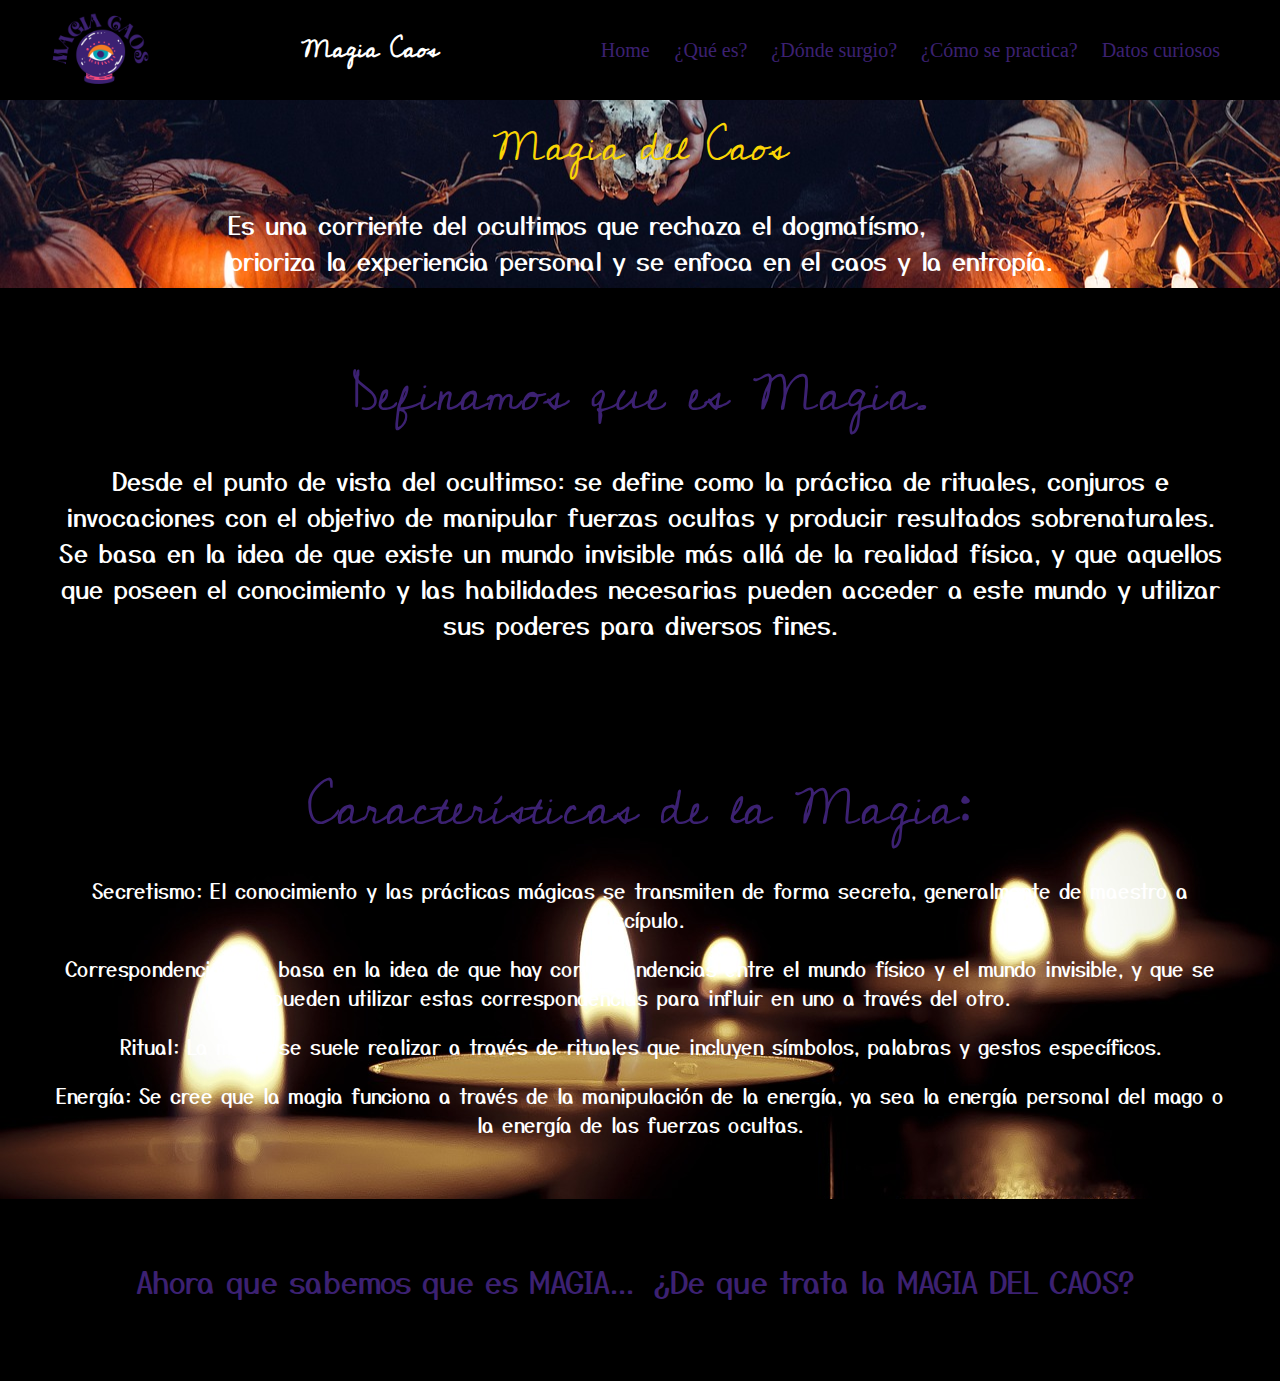
<file: index.html>
<!DOCTYPE html>
<html lang="en">

<head>
  <meta charset="UTF-8">
  <meta name="viewport" content="width=device-width, initial-scale=1.0">
  <title>Magia Caos</title>
  <link href="https://cdn.jsdelivr.net/npm/bootstrap@5.0.2/dist/css/bootstrap.min.css" rel="stylesheet"
    integrity="sha384-EVSTQN3/azprG1Anm3QDgpJLIm9Nao0Yz1ztcQTwFspd3yD65VohhpuuCOmLASjC" crossorigin="anonymous">
  <link rel="stylesheet" href="style.css">
</head>

<body>
  <header>
    <img src="img_magia_caos/Logo.png" alt="Logo Magia Caos" width="100" height="100">
    <h2 class="logo">Magia Caos</h2>
    <input type="checkbox" id="check">
    <label for="check" class="mostrar-menu">
      &#8801
    </label>
    <nav class="menu">
      <a href="#"> Home </a>
      <a href="quees.html">¿Qué es?</a>
      <a href="donde.html">¿Dónde surgio?</a>
      <a href="como.html">¿Cómo se practica?</a>
      <a href="datos.html">Datos curiosos</a>
      <label for="check" class="esconder-menu">
        &#215
      </label>
    </nav>
  </header>

  <section id="banner">
    <div class="contenido-banner">
      <h3>Magia del Caos</h3>
      <p>Es una corriente del ocultimos que rechaza el dogmatísmo,
        <br> prioriza la experiencia personal y se enfoca en
        el caos y la entropía.
      </p>
    </div>
  </section>

  <section id="definicion">
    <div class="contenido-definicion">
      <h3>Definamos que es Magia.</h3>
      <p>
        Desde el punto de vista del ocultimso: se define como la práctica de rituales, conjuros e invocaciones con el
        objetivo de manipular fuerzas ocultas y producir resultados sobrenaturales. Se basa en la idea de que existe un
        mundo invisible más allá de la realidad física, y que aquellos que poseen el conocimiento y las habilidades
        necesarias pueden acceder a este mundo y utilizar sus poderes para diversos fines.
      </p>
    </div>
  </section>

  <section id="caracteristicas">
    <div class="contenido-caracteristicas">
      <h3>Características de la Magia:</h3>
      <P>Secretismo: El conocimiento y las prácticas mágicas se transmiten de forma secreta, generalmente de maestro
        a discípulo.</P>

      <p>Correspondencias: Se basa en la idea de que hay correspondencias entre el mundo físico y el mundo
        invisible, y que se pueden utilizar estas correspondencias para influir en uno a través del otro.</p>

      <p>Ritual: La magia se suele realizar a través de rituales que incluyen símbolos, palabras y gestos
        específicos.</p>

      <p>Energía: Se cree que la magia funciona a través de la manipulación de la energía, ya sea la energía
        personal del mago o la energía de las fuerzas ocultas.</P>

    </div>

  </section>

  <section id="magiacaos">
    <div class="contenido-magiacaos">
      <h3>Ahora que sabemos que es MAGIA... <a href="quees.html">¿De que trata la MAGIA DEL CAOS?</a></h3>
    </div>
  </section>

  <footer>Desarrollo personal | Magia Caos | Dalel González</footer>
  
</body>
<script src="https://cdn.jsdelivr.net/npm/bootstrap@5.0.2/dist/js/bootstrap.bundle.min.js"
    integrity="sha384-MrcW6ZMFYlzcLA8Nl+NtUVF0sA7MsXsP1UyJoMp4YLEuNSfAP+JcXn/tWtIaxVXM"
    crossorigin="anonymous"></script>
</html>
</file>
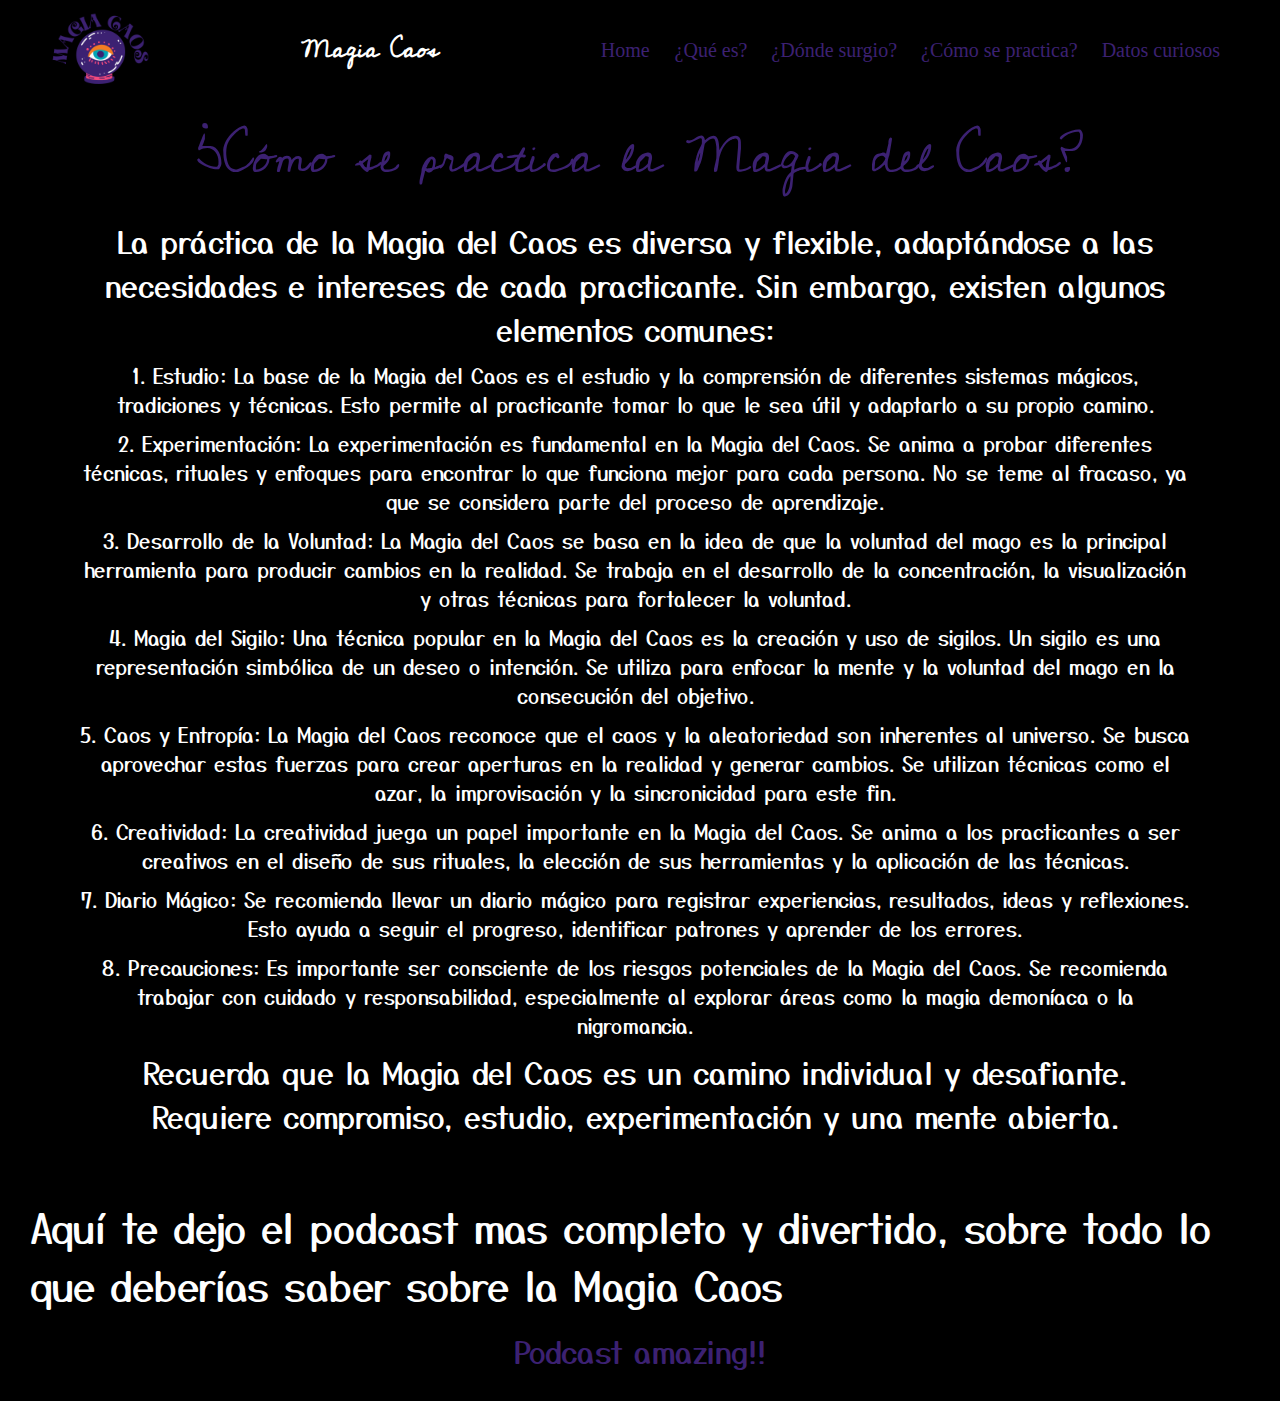
<file: como.html>
<!DOCTYPE html>
<html lang="en">

<head>
  <meta charset="UTF-8">
  <meta name="viewport" content="width=device-width, initial-scale=1.0">
  <title>Magia Caos</title>
  <link href="https://cdn.jsdelivr.net/npm/bootstrap@5.0.2/dist/css/bootstrap.min.css" rel="stylesheet"
    integrity="sha384-EVSTQN3/azprG1Anm3QDgpJLIm9Nao0Yz1ztcQTwFspd3yD65VohhpuuCOmLASjC" crossorigin="anonymous">
  <link rel="stylesheet" href="style.css">
  <link rel="stylesheet" href="contenido.css">
</head>

<body>
  <header>
    <img src="img_magia_caos/Logo.png" alt="Logo Magia Caos" width="100" height="100">
    <h2 class="logo">Magia Caos</h2>
    <input type="checkbox" id="check">
    <label for="check" class="mostrar-menu">
      &#8801
    </label>
    <nav class="menu">
      <a href="index.html"> Home </a>
      <a href="quees.html">¿Qué es?</a>
      <a href="donde.html">¿Dónde surgio?</a>
      <a href="como.html">¿Cómo se practica?</a>
      <a href="datos.html">Datos curiosos</a>
      <label for="check" class="esconder-menu">
        &#215
      </label>
    </nav>
  </header>

  <section id="como">
    <div class="contenido-como">
      <h3>¿Cómo se practica la Magia del Caos?</h3>
      <h4>La práctica de la Magia del Caos es diversa y flexible, adaptándose a las necesidades e intereses de cada
        practicante. Sin embargo, existen algunos elementos comunes:</h4>
      <p>1. Estudio: La base de la Magia del Caos es el estudio y la comprensión de diferentes sistemas mágicos,
        tradiciones y técnicas. Esto permite al practicante tomar lo que le sea útil y adaptarlo a su propio camino.</p>
      <p>2. Experimentación: La experimentación es fundamental en la Magia del Caos. Se anima a probar diferentes
        técnicas, rituales y enfoques para encontrar lo que funciona mejor para cada persona. No se teme al fracaso, ya
        que se considera parte del proceso de aprendizaje.</p>
      <p>3. Desarrollo de la Voluntad: La Magia del Caos se basa en la idea de que la voluntad del mago es la principal
        herramienta para producir cambios en la realidad. Se trabaja en el desarrollo de la concentración, la
        visualización y otras técnicas para fortalecer la voluntad.</p>
      <p>4. Magia del Sigilo: Una técnica popular en la Magia del Caos es la creación y uso de sigilos. Un sigilo es una
        representación simbólica de un deseo o intención. Se utiliza para enfocar la mente y la voluntad del mago en la
        consecución del objetivo.</p>
      <p>5. Caos y Entropía: La Magia del Caos reconoce que el caos y la aleatoriedad son inherentes al universo. Se
        busca aprovechar estas fuerzas para crear aperturas en la realidad y generar cambios. Se utilizan técnicas como
        el azar, la improvisación y la sincronicidad para este fin.</p>
      <p>6. Creatividad: La creatividad juega un papel importante en la Magia del Caos. Se anima a los practicantes a
        ser creativos en el diseño de sus rituales, la elección de sus herramientas y la aplicación de las técnicas.</p>
      <p>7. Diario Mágico: Se recomienda llevar un diario mágico para registrar experiencias, resultados, ideas y
        reflexiones. Esto ayuda a seguir el progreso, identificar patrones y aprender de los errores.</p>
      <p>8. Precauciones: Es importante ser consciente de los riesgos potenciales de la Magia del Caos. Se recomienda
        trabajar con cuidado y responsabilidad, especialmente al explorar áreas como la magia demoníaca o la
        nigromancia.</p>
      <h4>Recuerda que la Magia del Caos es un camino individual y desafiante. Requiere compromiso, estudio,
        experimentación y una mente abierta.</h4>
    </div>
  </section>

  <div class="leyendas">
    <h4>Aquí te dejo el podcast mas completo y divertido, sobre todo lo que deberías saber sobre la Magia Caos</h4>
    <a href="datos.html">Podcast amazing!!</a> 
  </div>
  <footer>Desarrollo personal | Magia Caos | Dalel González</footer>
  <script src="https://cdn.jsdelivr.net/npm/bootstrap@5.0.2/dist/js/bootstrap.bundle.min.js"
    integrity="sha384-MrcW6ZMFYlzcLA8Nl+NtUVF0sA7MsXsP1UyJoMp4YLEuNSfAP+JcXn/tWtIaxVXM"
    crossorigin="anonymous"></script>
</body>

</html>
</file>
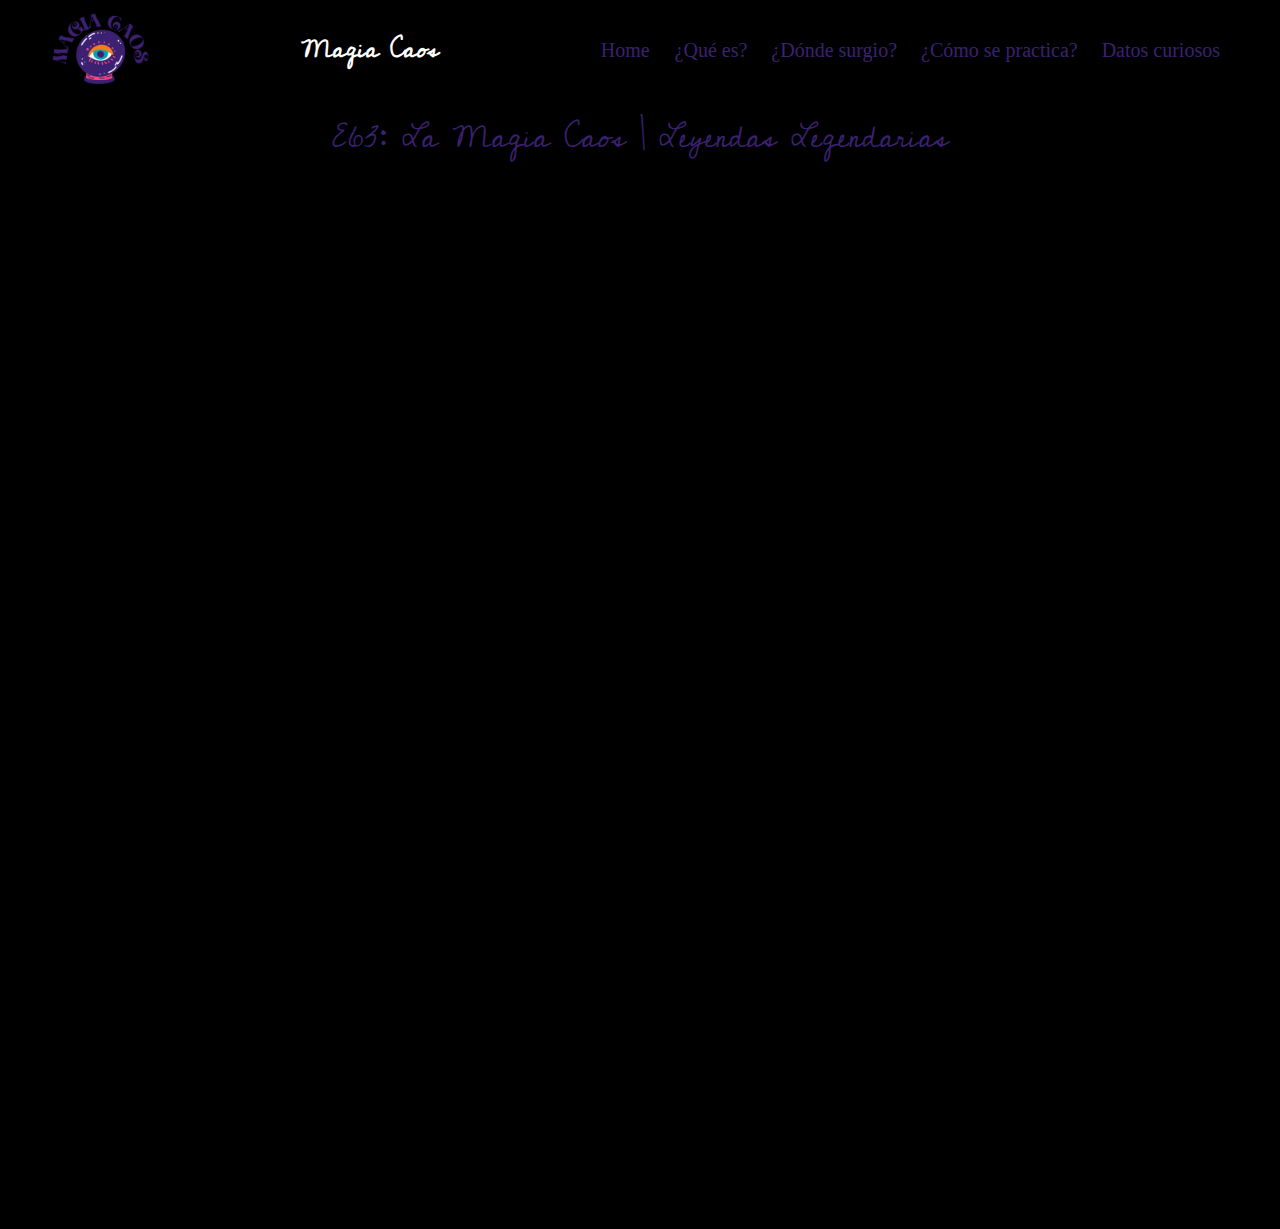
<file: datos.html>
<!DOCTYPE html>
<html lang="en">

<head>
    <meta charset="UTF-8">
    <meta name="viewport" content="width=device-width, initial-scale=1.0">
    <title>Magia Caos</title>
    <link href="https://cdn.jsdelivr.net/npm/bootstrap@5.0.2/dist/css/bootstrap.min.css" rel="stylesheet"
        integrity="sha384-EVSTQN3/azprG1Anm3QDgpJLIm9Nao0Yz1ztcQTwFspd3yD65VohhpuuCOmLASjC" crossorigin="anonymous">
    <link rel="stylesheet" href="style.css">
    <link rel="stylesheet" href="contenido.css">
</head>

<body>
    <header>
        <img src="img_magia_caos/Logo.png" alt="Logo Magia Caos" width="100" height="100">
        <h2 class="logo">Magia Caos</h2>
        <input type="checkbox" id="check">
        <label for="check" class="mostrar-menu">
          &#8801
        </label>
        <nav class="menu">
          <a href="index.html"> Home </a>
          <a href="quees.html">¿Qué es?</a>
          <a href="donde.html">¿Dónde surgio?</a>
          <a href="como.html">¿Cómo se practica?</a>
          <a href="datos.html">Datos curiosos</a>
          <label for="check" class="esconder-menu">
            &#215
          </label>
        </nav>
      </header>

      <div id="datos">
        <h3>E63: La Magia Caos | Leyendas Legendarias</h3>
        </div>
        <div class="video-container">
      <iframe width="560" height="315" src="https://www.youtube.com/embed/i7a2CsEYRO4?si=ThApLL7Fghfhu_XN" title="YouTube video player" frameborder="0" allow="accelerometer; autoplay; clipboard-write; encrypted-media; gyroscope; picture-in-picture; web-share" allowfullscreen></iframe>
      </div> 

      <footer>Desarrollo personal | Magia Caos | Dalel González</footer>
      <script src="https://cdn.jsdelivr.net/npm/bootstrap@5.0.2/dist/js/bootstrap.bundle.min.js"
        integrity="sha384-MrcW6ZMFYlzcLA8Nl+NtUVF0sA7MsXsP1UyJoMp4YLEuNSfAP+JcXn/tWtIaxVXM"
        crossorigin="anonymous"></script>
    </body>
    
    </html>
</html>
</file>
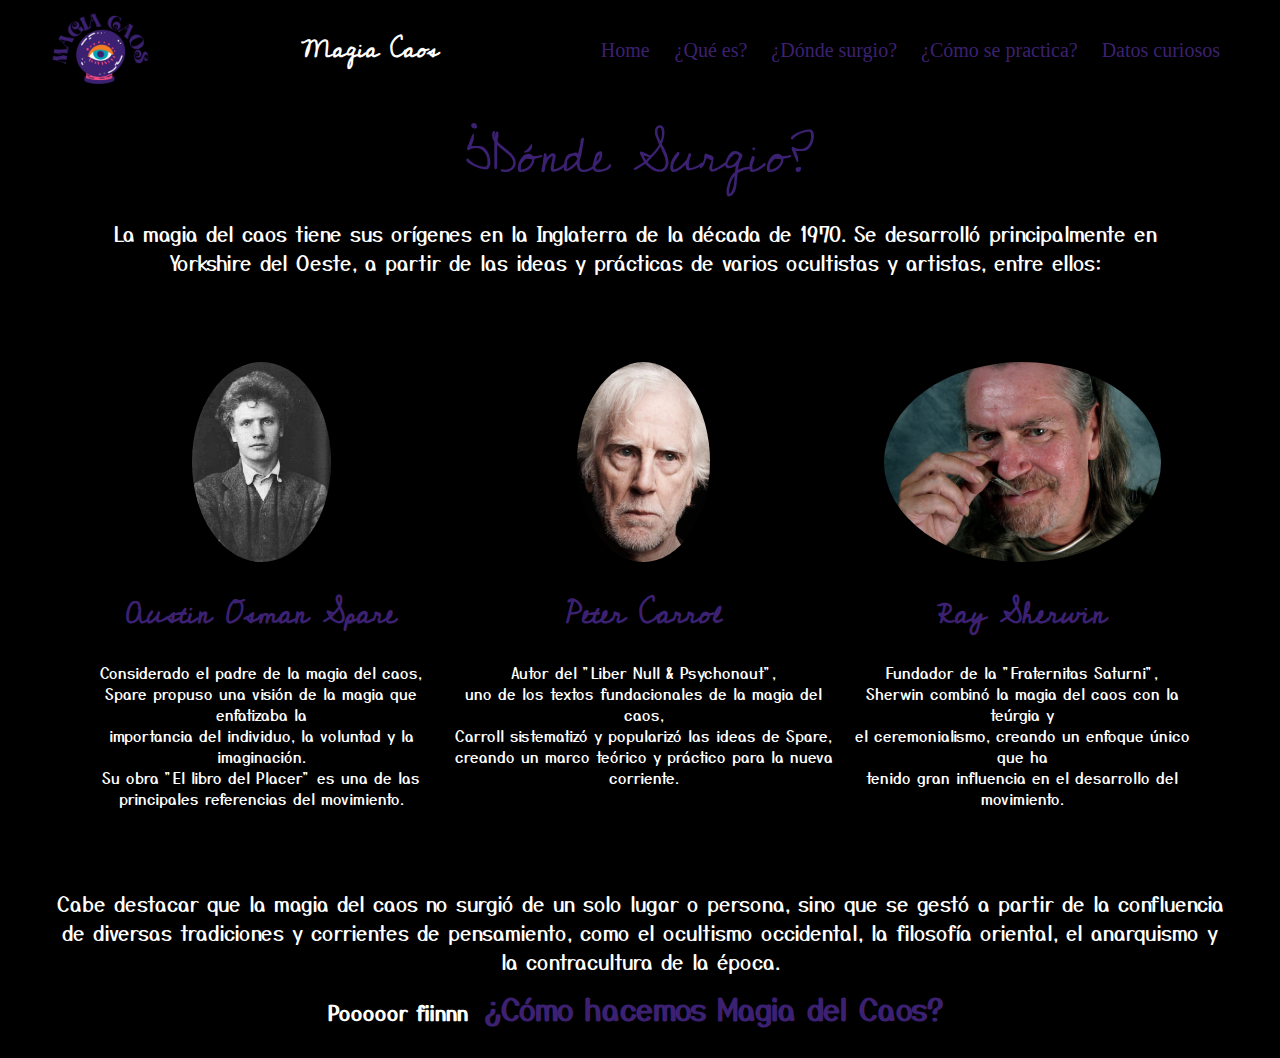
<file: donde.html>
<!DOCTYPE html>
<html lang="en">

<head>
  <meta charset="UTF-8">
  <meta name="viewport" content="width=device-width, initial-scale=1.0">
  <title>Magia Caos</title>
  <link href="https://cdn.jsdelivr.net/npm/bootstrap@5.0.2/dist/css/bootstrap.min.css" rel="stylesheet"
    integrity="sha384-EVSTQN3/azprG1Anm3QDgpJLIm9Nao0Yz1ztcQTwFspd3yD65VohhpuuCOmLASjC" crossorigin="anonymous">
  <link rel="stylesheet" href="style.css">
  <link rel="stylesheet" href="contenido.css">
</head>

<body>
  <header>
    <img src="img_magia_caos/Logo.png" alt="Logo Magia Caos" width="100" height="100">
    <h2 class="logo">Magia Caos</h2>
    <input type="checkbox" id="check">
    <label for="check" class="mostrar-menu">
      &#8801
    </label>
    <nav class="menu">
      <a href="index.html"> Home </a>
      <a href="quees.html">¿Qué es?</a>
      <a href="donde.html">¿Dónde surgio?</a>
      <a href="como.html">¿Cómo se practica?</a>
      <a href="datos.html">Datos curiosos</a>
      <label for="check" class="esconder-menu">
        &#215
      </label>
    </nav>
  </header>

  <section id="donde">
    <div class="contenido-donde">
      <h3>¿Dónde Surgio?</h3>
      <p>La magia del caos tiene sus orígenes en la Inglaterra de la década de 1970. Se desarrolló principalmente en
        Yorkshire del Oeste, a partir de las ideas y prácticas de varios ocultistas y artistas, entre ellos:
      </p>
  </section>
  </div>

  <section id="magos">
    <div class="contenidos-magos">
      <div>
      <img src="img_magia_caos/Austin_Osman_Spare.jpg" alt="" height="200px">
      <h4>Austin Osman Spare</h4>
      <p> Considerado el padre de la magia del caos,
        <br>Spare propuso una visión de la magia que enfatizaba la
        <br>importancia del individuo, la voluntad y la imaginación.
        <br>Su obra "El libro del Placer" es una de las
        <br>principales referencias del movimiento.
      </p>
    </div>
      <div>
        <img src="img_magia_caos/Peter_Carrol.jpg" alt="" height="200px">
        <h4>Peter Carrol</h4>
        <p>Autor del "Liber Null & Psychonaut",
          <br>uno de los textos fundacionales de la magia del caos,
          <br> Carroll sistematizó y popularizó las ideas de Spare,
          <br>creando un marco teórico y práctico para la nueva corriente.
        </p>

      </div>
      <div>
        <img src="img_magia_caos/Ray_Sherwin.jpg" alt="" height="200px">
        <h4>Ray Sherwin</h4>
        <p>Fundador de la "Fraternitas Saturni",
          <br>Sherwin combinó la magia del caos con la teúrgia y
          <br> el ceremonialismo, creando un enfoque único que ha
          <br>tenido gran influencia en el desarrollo del movimiento.
        </p>
      </div>
    </div>
  </div>
  </section>

  <section id="disclaimer">
    <p>Cabe destacar que la magia del caos no surgió de un solo lugar o persona, sino que se gestó a partir de la
      confluencia de diversas tradiciones y corrientes de pensamiento, como el ocultismo occidental, la filosofía
      oriental, el anarquismo y la contracultura de la época.</p>
  </section>

  <div class="donde-como">
  <h4> Pooooor fiinnn <a href="como.html">¿Cómo hacemos Magia del Caos?</a></h4> 
</div>

<footer>Desarrollo personal | Magia Caos | Dalel González</footer>
<script src="https://cdn.jsdelivr.net/npm/bootstrap@5.0.2/dist/js/bootstrap.bundle.min.js"
integrity="sha384-MrcW6ZMFYlzcLA8Nl+NtUVF0sA7MsXsP1UyJoMp4YLEuNSfAP+JcXn/tWtIaxVXM"
crossorigin="anonymous"></script>
</body>

</html>
</file>
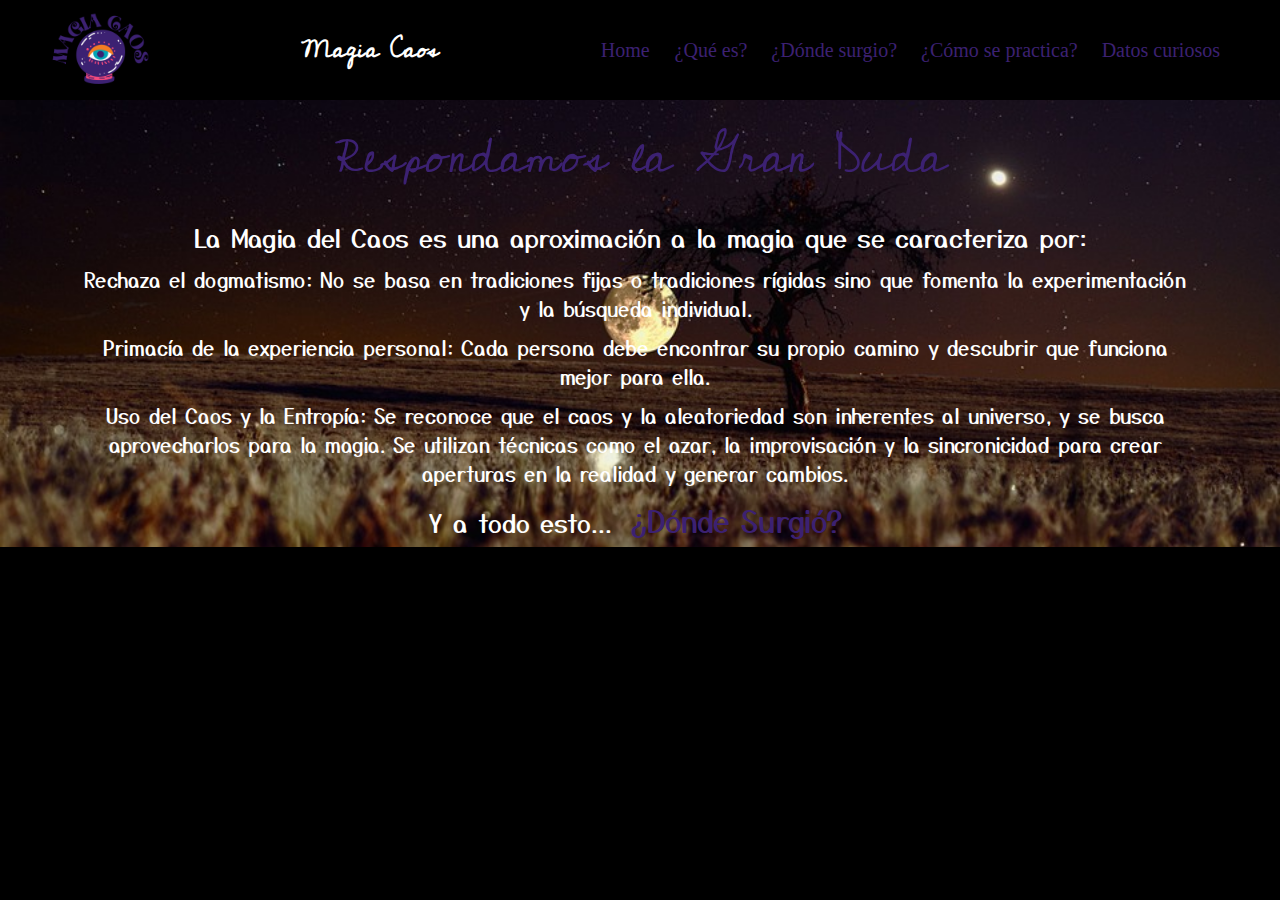
<file: quees.html>
<!DOCTYPE html>
<html lang="en">

<head>
  <meta charset="UTF-8">
  <meta name="viewport" content="width=device-width, initial-scale=1.0">
  <title>Magia Caos</title>
  <link href="https://cdn.jsdelivr.net/npm/bootstrap@5.0.2/dist/css/bootstrap.min.css" rel="stylesheet"
    integrity="sha384-EVSTQN3/azprG1Anm3QDgpJLIm9Nao0Yz1ztcQTwFspd3yD65VohhpuuCOmLASjC" crossorigin="anonymous">
  <link rel="stylesheet" href="style.css">
  <link rel="stylesheet" href="contenido.css">
</head>

<body>
  <header>
    <img src="img_magia_caos/Logo.png" alt="Logo Magia Caos" width="100" height="100">
    <h2 class="logo">Magia Caos</h2>
    <input type="checkbox" id="check">
    <label for="check" class="mostrar-menu">
      &#8801
    </label>
    <nav class="menu">
      <a href="index.html"> Home </a>
      <a href="quees.html">¿Qué es?</a>
      <a href="donde.html">¿Dónde surgio?</a>
      <a href="como.html">¿Cómo se practica?</a>
      <a href="datos.html">Datos curiosos</a>
      <label for="check" class="esconder-menu">
        &#215
      </label>
    </nav>
  </header>

  <section id="quees">
    <div class="contenido-quees">
      <h3>Respondamos la Gran Duda</h3>
      <h4>La Magia del Caos es una aproximación a la magia que se caracteriza por:</h4>
      <div>
        <p>Rechaza el dogmatismo: No se basa en tradiciones fijas o tradiciones rígidas
          sino que fomenta la experimentación y la búsqueda individual.
        </p>

      </div>
      <div>
        <p>Primacía de la experiencia personal: Cada persona debe encontrar su propio
          camino y descubrir que funciona mejor para ella.
        </p>

      </div>
      <div>
        <p>Uso del Caos y la Entropía: Se reconoce que el caos y la aleatoriedad son inherentes al universo, y se busca
          aprovecharlos para la magia. Se utilizan técnicas como el azar, la improvisación y la sincronicidad para crear
          aperturas en la realidad y generar cambios.</p>

      </div>
      <div>

        <h4>Y a todo esto... <a href="donde.html">¿Dónde Surgió?</a></h4>
      </div>
    </div>

  </section>

  <footer>Desarrollo personal | Magia Caos | Dalel González</footer>
  <script src="https://cdn.jsdelivr.net/npm/bootstrap@5.0.2/dist/js/bootstrap.bundle.min.js"
    integrity="sha384-MrcW6ZMFYlzcLA8Nl+NtUVF0sA7MsXsP1UyJoMp4YLEuNSfAP+JcXn/tWtIaxVXM"
    crossorigin="anonymous"></script>
</body>

</html>
</file>
<file: style.css>
@import url('https://fonts.googleapis.com/css2?family=Cedarville+Cursive&family=Dancing+Script:wght@400..700&family=Rakkas&family=Yusei+Magic&display=swap');

* {
    margin: 0;
    padding: 0;
}

body {
    background-color: black;

}

header {
    height: 100px;
    padding: 0 50px;
    display: flex;
    flex-direction: row;
    justify-content: space-between;
    align-items: center;
}

header h2 {
    font-family: "Cedarville Cursive", cursive;
    color: white;
}

.menu a {
    text-decoration: none;
    color: #3C2172;
    font-size: 20px;
    padding: 0 10px;
    transition: 0.4s;
}

.mostrar-menu,
.esconder-menu {
    font-size: 30px;
    cursor: pointer;
    display: none;
    color: white;
    transition: 0.4s;
}

.mostrar-menu {
    order: 1;
}

.menu a:hover,
.mostrar-menu:hover,
.esconder-menu:hover {
    color: #be6ece;
}

#check {
    display: none;
}

#banner {
    padding: 0 50px;
    background-image: url(img_magia_caos/banner.jpg);
    background-size: cover;
    background-position: center;
}

.contenido-banner {
    position: relative;
    height: 100%;
    display: flex;
    flex-direction: column;
    justify-content: center;
    align-items: center;
}

.contenido-banner h3 {
    font-size: 40px;
    font-weight: 400;
    font-family: "Cedarville Cursive", cursive;
    color: #FAD505;
    padding: 10px 0;
}

.contenido-banner p {
    font-size: 25px;
    font-weight: 400;
    font-family: "Yusei Magic", sans-serif;
    color: #ffffff;
    padding: 10px 0;
}

#definicion {
    padding: 50px 50px;
    display: flex;
    justify-content: center;
    text-align: center;
}

.contenido-definicion {
    position: relative;
    height: 100%;
    display: flex;
    flex-direction: column;
    justify-content: center;
    align-items: center;
}

.contenido-definicion h3 {
    font-size: 50px;
    font-weight: 400;
    font-family: "Cedarville Cursive", cursive;
    color: #3C2172;
    padding: 10px 0;
}

.contenido-definicion p {
    font-size: 25px;
    font-weight: 400;
    font-family: "Yusei Magic", sans-serif;
    color: #ffffff;
    padding: 10px 0;
}

#caracteristicas {
    padding: 50px 50px;
    background-image: url(img_magia_caos/caracteristicas.jpg);
    background-size: cover;
    background-position: center;
    display: flex;
    justify-content: center;
    text-align: center;
}

.contenido-caracteristicas {
    position: relative;
    height: 100%;
    display: flex;
    flex-direction: column;
    justify-content: center;
    align-items: center;
}

.contenido-caracteristicas h3 {
    font-size: 50px;
    font-weight: 400;
    font-family: "Cedarville Cursive", cursive;
    color: #3C2172;
    padding: 10px 0;
}

.contenido-caracteristicas p {
    font-size: 20px;
    font-weight: 400;
    font-family: "Yusei Magic", sans-serif;
    color: #ffffff;
    padding: 10px 0;
}

#magiacaos {
    padding: 50px 50px;
    display: flex;
    justify-content: center;
    text-align: center;
}

.contenido-magiacaos {
    position: relative;
    height: 100%;
    display: flex;
    flex-direction: column;
    justify-content: center;
    align-items: center;

}

.contenido-magiacaos h3 {
    font-size: 30px;
    font-weight: 400;
    font-family: "Yusei Magic", sans-serif;
    color: #3C2172;
    padding: 10px 0;
}

.contenido-magiacaos a{
    text-decoration: none;
    color: #3C2172;
    font-size: 30px;
    padding: 0 10px;
    transition: 0.4s;
}

.contenido-magiacaos a:hover {
    color: #be6ece;
}

@media(max-width:768px) {

    .mostrar-menu,
    .esconder-menu {
        display: block;
    }

    .menu {
        position: fixed;
        width: 100;
        height: 100vh;
        background: black;
        right: 100%;
        top: 0;
        text-align: center;
        padding: 100px 0px;
        z-index: 100;
        transition: 0.8s;
    }

    .menu a {
        display: block;
        padding: 20px;
    }

    .esconder-menu {
        position: absolute;
        top: 40px;
        right: 40px;
    }

    #check:checked~.menu {
        right: 0;
    }

    #definicion {
        padding-top: 100px;
      }

    }
</file>
<file: contenido.css>
@import url('https://fonts.googleapis.com/css2?family=Cedarville+Cursive&family=Dancing+Script:wght@400..700&family=Rakkas&family=Yusei+Magic&display=swap');

* {
    margin: 0;
    padding: 0;
}

#quees {
    padding: 0px 50px;
    background-image: url(img_magia_caos/experiencia.jpg);
    background-size: cover;
    background-position: center;
    display: flex;
    justify-content: center;
    text-align: center;
}

.contenido-quees {
    position: relative;
    height: 100%;
    display: flex;
    flex-direction: column;
    justify-content: center;
    align-items: center;
}

.contenido-quees h3 {
    font-size: 50px;
    font-weight: 400;
    font-family: "Cedarville Cursive", cursive;
    color: #3C2172;
    padding: 10px 10px;
}

.contenido-quees h4 {
    font-size: 25px;
    font-weight: 400;
    font-family: "Yusei Magic", sans-serif;
    color: #ffffff;
    padding: 5px 0;
}

.contenido-quees p {
    font-size: 20px;
    font-weight: 400;
    font-family: "Yusei Magic", sans-serif;
    color: #ffffff;
    display: flex;
    margin-left: 30px;
    margin-right: 40px;
    padding: 5px 0;
}

.contenido-quees a{
    text-decoration: none;
    color: #3C2172;
    font-size: 30px;
    padding: 0 10px;
    transition: 0.4s;
}

.contenido-quees a:hover {
    color: #be6ece;
}

#donde {
    padding: 0px 50px;
    display: flex;
    justify-content: center;
    text-align: center;
}

.contenido-donde {
    position: relative;
    height: 100%;
    display: flex;
    flex-direction: column;
    justify-content: center;
    align-items: center;
}

.contenido-donde h3 {
    font-size: 50px;
    font-weight: 400;
    font-family: "Cedarville Cursive", cursive;
    color: #3C2172;
    padding: 10px 10px;
}

.contenido-donde p {
    font-size: 20px;
    font-weight: 400;
    font-family: "Yusei Magic", sans-serif;
    color: #ffffff;
    display: flex;
    margin-left: 30px;
    margin-right: 40px;
    padding: 5px 0;
}

#magos {
    padding: 50px 50px;
    display: flex;
    justify-content: center;
    text-align: center;
}

#magos img {
    border-radius: 100%;
}

.contenidos-magos {
    padding: 30px 30px;
    display: flex;
    flex-direction: row;
}

.contenidos-magos h4 {
    color: #3C2172;
    font-size: 30px;
    font-family: "Cedarville Cursive", cursive;
    margin: 20px 0px;
}

.contenidos-magos p {
    font-size: 15px;
    font-family: "Yusei Magic", sans-serif;
    color: #ffffff;  
}

#disclaimer {
    padding: 0px 50px;
    display: flex;
    justify-content: center;
    text-align: center;
    font-size: 20px;
    font-weight: 400;
    font-family: "Yusei Magic", sans-serif;
    color: #ffffff 
}

.donde-como {
    font-size: 20px;
    font-weight: 400;
    font-family: "Yusei Magic", sans-serif;
    color: #ffffff;
    display: flex;
    justify-content: center;
    align-items: center;
    padding: 10px 10px; 
}

.donde-como a{
    text-decoration: none;
    color: #3C2172;
    font-size: 30px;
    padding: 10px 10px;
    transition: 0.4s;
}

.donde-como a:hover {
    color: #be6ece;
}

#como {
    padding: 0px 50px;
    display: flex;
    justify-content: center;
    text-align: center; 
}

.contenido-como {
    position: relative;
    height: 100%;
    display: flex;
    flex-direction: column;
    justify-content: center;
    align-items: center;
}

.contenido-como h3 {
    font-size: 50px;
    font-weight: 400;
    font-family: "Cedarville Cursive", cursive;
    color: #3C2172;
    padding: 10px 10px;
}

.contenido-como h4 {
    font-size: 30px;
    font-weight: 400;
    font-family: "Yusei Magic", sans-serif;
    color: #ffffff;
    display: flex;
    margin-left: 30px;
    margin-right: 40px;
    padding: 5px 0;
}

.contenido-como p {
    font-size: 20px;
    font-weight: 400;
    font-family: "Yusei Magic", sans-serif;
    color: #ffffff;
    display: flex;
    margin-left: 30px;
    margin-right: 40px;
    padding: 5px 0;
}

.leyendas h4{
    font-size: 40px;
    font-weight: 400;
    font-family: "Yusei Magic", sans-serif;
    color: #ffffff;
    display: flex;
    margin-top: 50px;
    margin-left: 30px;
    margin-right: 40px;
    padding: 5px 0;

}

.leyendas a{
    text-decoration: none;
    color: #3C2172;
    font-size: 30px;
    font-family: "Yusei Magic", sans-serif;
    padding: 10px 10px;
    transition: 0.4s; 
    display: flex;
    justify-content: center;
}

.leyendas a:hover {
    color: #be6ece;
}

#como {
    padding: 0px 50px;
    display: flex;
    justify-content: center;
    text-align: center; 
}

#datos h3{
    font-size: 30px;
    font-weight: 400;
    font-family: "Cedarville Cursive", cursive;
    color: #3C2172;
    display: flex;
    padding: 10px 10px;
    justify-content: center;
    align-items: center;    

}

.video-container {
    display: flex;
    justify-content: center;
    position: relative;
    width: 100%;
    padding-bottom: 56.25%;
}


@media(max-width:768px) {

    .contenidos-magos{
        flex-direction: column;
    }

    #disclaimer{
        font-size: 15px;
    }

    .donde-como{
        font-size: 15px;
    }

}
</file>
